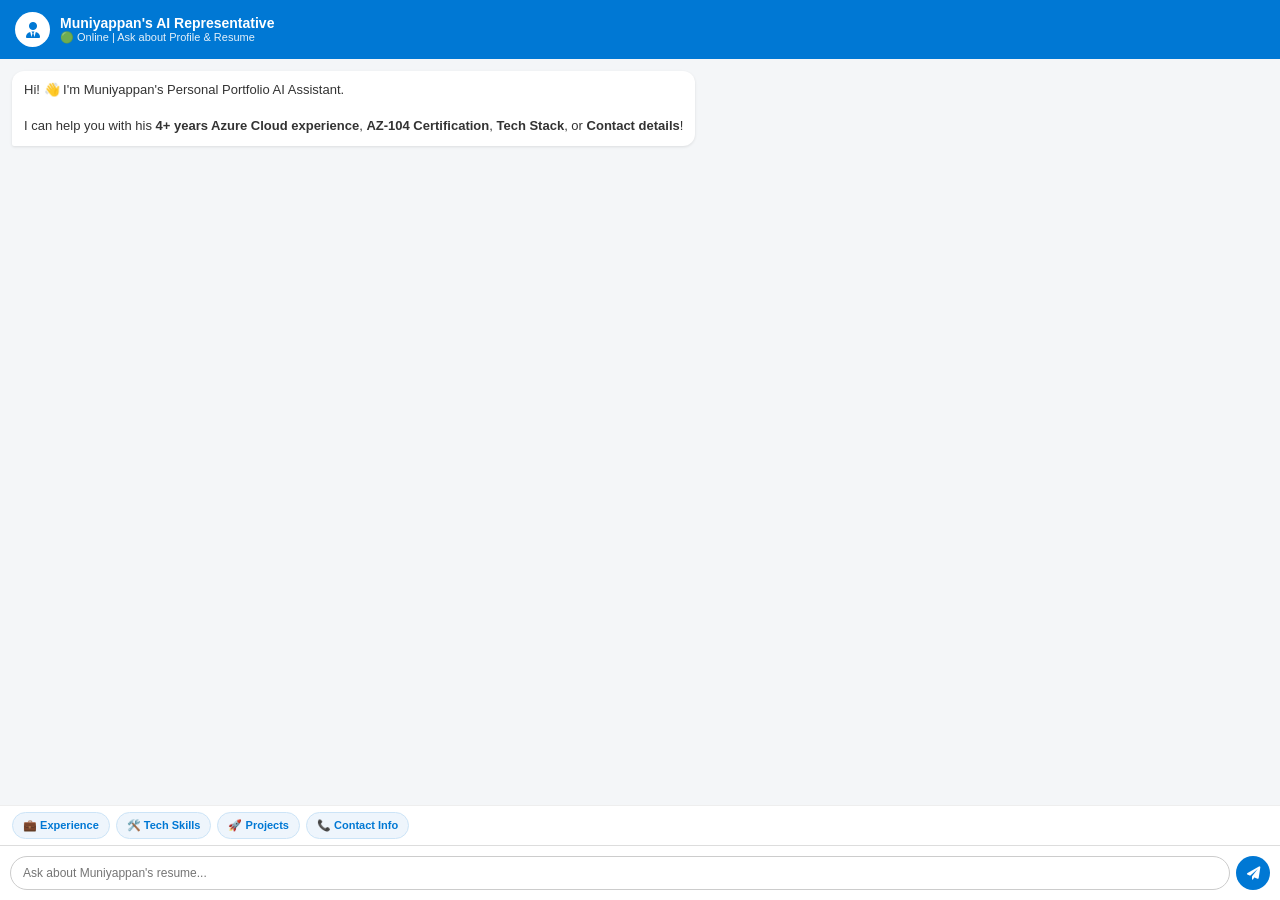
<file: chatbot/index.html>
<!DOCTYPE html>
<html lang="en">
<head>
  <meta charset="UTF-8">
  <meta name="viewport" content="width=device-width, initial-scale=1.0">
  <title>Muniyappan's AI Representative</title>
  <link rel="stylesheet" href="https://cdnjs.cloudflare.com/ajax/libs/font-awesome/6.0.0/css/all.min.css">
  <style>
    * { box-sizing: border-box; margin: 0; padding: 0; font-family: 'Segoe UI', sans-serif; }
    body { background-color: #f8f9fa; height: 100vh; display: flex; flex-direction: column; }
    
    .header { background: #0078d4; color: white; padding: 12px 15px; display: flex; align-items: center; gap: 10px; }
    .header-img { width: 35px; height: 35px; background: #fff; border-radius: 50%; display: flex; align-items: center; justify-content: center; color: #0078d4; font-weight: bold; }
    .header-title { font-size: 14px; font-weight: bold; }
    .header-status { font-size: 11px; opacity: 0.9; }

    .chat-body { flex: 1; padding: 12px; overflow-y: auto; display: flex; flex-direction: column; gap: 10px; background: #f4f6f8; }
    .msg { max-width: 85%; padding: 10px 12px; border-radius: 12px; font-size: 13px; line-height: 1.4; word-wrap: break-word; }
    .bot-msg { background: white; color: #333; align-self: flex-start; border-bottom-left-radius: 2px; box-shadow: 0 1px 3px rgba(0,0,0,0.1); }
    .user-msg { background: #0078d4; color: white; align-self: flex-end; border-bottom-right-radius: 2px; }

    .quick-btns { display: flex; gap: 6px; overflow-x: auto; padding: 6px 12px; background: #fff; border-top: 1px solid #eee; }
    .q-btn { background: #eef5fc; color: #0078d4; border: 1px solid #cce4f7; padding: 6px 10px; border-radius: 15px; font-size: 11px; white-space: nowrap; cursor: pointer; font-weight: 600; }
    .q-btn:hover { background: #0078d4; color: white; }

    .input-box { display: flex; padding: 10px; background: white; border-top: 1px solid #ddd; }
    .input-box input { flex: 1; border: 1px solid #ccc; padding: 8px 12px; border-radius: 20px; outline: none; font-size: 12px; }
    .input-box button { background: #0078d4; color: white; border: none; width: 34px; height: 34px; border-radius: 50%; margin-left: 6px; cursor: pointer; }
  </style>
</head>
<body>

  <div class="header">
    <div class="header-img"><i class="fas fa-user-tie"></i></div>
    <div>
      <div class="header-title">Muniyappan's AI Representative</div>
      <div class="header-status">🟢 Online | Ask about Profile & Resume</div>
    </div>
  </div>

  <div class="chat-body" id="chatBody">
    <div class="msg bot-msg">
      Hi! 👋 I'm Muniyappan's Personal Portfolio AI Assistant.<br><br>
      I can help you with his <b>4+ years Azure Cloud experience</b>, <b>AZ-104 Certification</b>, <b>Tech Stack</b>, or <b>Contact details</b>!
    </div>
  </div>

  <div class="quick-btns">
    <button class="q-btn" onclick="sendQuick('Tell me about Muniyappan\'s experience')">💼 Experience</button>
    <button class="q-btn" onclick="sendQuick('What are his key skills?')">🛠️ Tech Skills</button>
    <button class="q-btn" onclick="sendQuick('Show top projects')">🚀 Projects</button>
    <button class="q-btn" onclick="sendQuick('How to contact Muniyappan?')">📞 Contact Info</button>
  </div>

  <div class="input-box">
    <input type="text" id="userInput" placeholder="Ask about Muniyappan's resume..." onkeypress="if(event.key === 'Enter') sendMsg()">
    <button onclick="sendMsg()"><i class="fas fa-paper-plane"></i></button>
  </div>

  <script>
    const SYSTEM_PROMPT = `
    You are the official AI Portfolio Representative for Muniyappan Ayyanar.
    Your sole focus is to answer recruiters, hiring managers, and clients about Muniyappan's career and resume.

    Candidate Information:
    - Full Name: Muniyappan Ayyanar
    - Title: Azure Cloud Engineer | AZ-104 Certified
    - Experience: 4 years of experience in Cloud Operations, IaC, DevOps, and Identity Management.
    - Work History:
      * System Engineer at Infosys (Nov 2024 - Present): Automated Azure provisioning using Terraform/ARM (cut 50% manual effort), Managed Entra ID for 500+ users, Log Analytics/KQL dashboards, AKS microservices deployment with ArgoCD.
      * System Administrator at Wipro Ltd / AKAL Info Systems (Apr 2022 - Nov 2024): Administered Entra ID for 1000+ users, Hybrid AD Sync, Intune endpoint compliance, reduced audit findings by 40%.
    - Key Skills: Azure VMs, VNets, Entra ID, RBAC, Terraform, Bicep, ARM, AKS, Docker, Azure DevOps, ArgoCD, GitHub Actions, KQL, PowerShell, Python, ServiceNow.
    - Certifications: AZ-104 (Azure Administrator Associate), AZ-900 (Azure Fundamentals).
    - Education: B.E. in Electronics & Communication Engineering (Anna University, 2021).
    - Contact: Email: muniyappan022000@gmail.com | Phone: +91-9786060384 | Bengaluru, India
    - Profiles: LinkedIn: linkedin.com/in/muniyappan-a-4937b8201 | GitHub: github.com/muniyappan1319

    Instructions:
    - Only answer about Muniyappan's background, technical capabilities, certifications, and project experience.
    - Keep answers professional, crisp, and recruiter-friendly.
    `;

    // Static fallback answers for quick buttons (instant response)
    const QUICK_ANSWERS = {
      "Tell me about Muniyappan's experience": "Muniyappan is an **AZ-104 Certified Azure Cloud Engineer** with **4 years of experience**.\n\n• **Infosys** (Nov 2024 - Present): Azure Cloud Operations, IaC (Terraform/ARM), AKS, ArgoCD & Log Analytics.\n• **Wipro Ltd** (Apr 2022 - Nov 2024): Cloud & Identity Ops (Entra ID for 1000+ users, Hybrid AD Sync & Intune).",
      "What are his key skills?": "Here are Muniyappan's core technical competencies:\n\n• **Cloud & Infra:** Azure VMs, VNet, Load Balancers, Storage, AWS/GCP basics.\n• **Security & IAM:** Entra ID, RBAC, Conditional Access, MFA.\n• **IaC & DevOps:** Terraform, Bicep, ARM, Docker, AKS, Azure DevOps, ArgoCD, GitHub Actions.\n• **Scripting & Monitoring:** PowerShell, Python, KQL, Log Analytics, Azure Monitor.",
      "Show top projects": "Key Projects by Muniyappan:\n\n1. **AKS Microservices Voting App:** Built CI/CD pipelines in Azure DevOps (YAML) + GitOps with ArgoCD.\n2. **On-Prem AD to Entra ID Migration:** Migrated 5,000+ users with Azure AD Connect & DR planning.\n3. **Enterprise Azure Automation:** Automated VM/VNet provisioning via Terraform (reduced 50% effort).",
      "How to contact Muniyappan?": "You can reach out to Muniyappan directly:\n\n📧 **Email:** muniyappan022000@gmail.com\n📞 **Phone:** +91-9786060384\n📍 **Location:** Bengaluru, India\n🔗 **LinkedIn:** linkedin.com/in/muniyappan-a-4937b8201"
    };

    function sendQuick(text) {
      appendMsg(text, 'user-msg');
      if (QUICK_ANSWERS[text]) {
        setTimeout(() => appendMsg(QUICK_ANSWERS[text].replace(/\n/g, '<br>'), 'bot-msg'), 300);
      } else {
        fetchAI(text);
      }
    }

    function sendMsg() {
      const input = document.getElementById('userInput');
      const val = input.value.trim();
      if (!val) return;
      
      appendMsg(val, 'user-msg');
      input.value = '';

      if (QUICK_ANSWERS[val]) {
        appendMsg(QUICK_ANSWERS[val].replace(/\n/g, '<br>'), 'bot-msg');
      } else {
        // Fallback or generic AI reply
        setTimeout(() => {
          appendMsg(`Thanks for reaching out! For detailed inquiries about Muniyappan's profile, feel free to email him at <b>muniyappan022000@gmail.com</b> or call <b>+91-9786060384</b>.`, 'bot-msg');
        }, 500);
      }
    }

    function appendMsg(html, className) {
      const body = document.getElementById('chatBody');
      const div = document.createElement('div');
      div.className = `msg ${className}`;
      div.innerHTML = html;
      body.appendChild(div);
      body.scrollTop = body.scrollHeight;
    }
  </script>
</body>
</html>
</file>
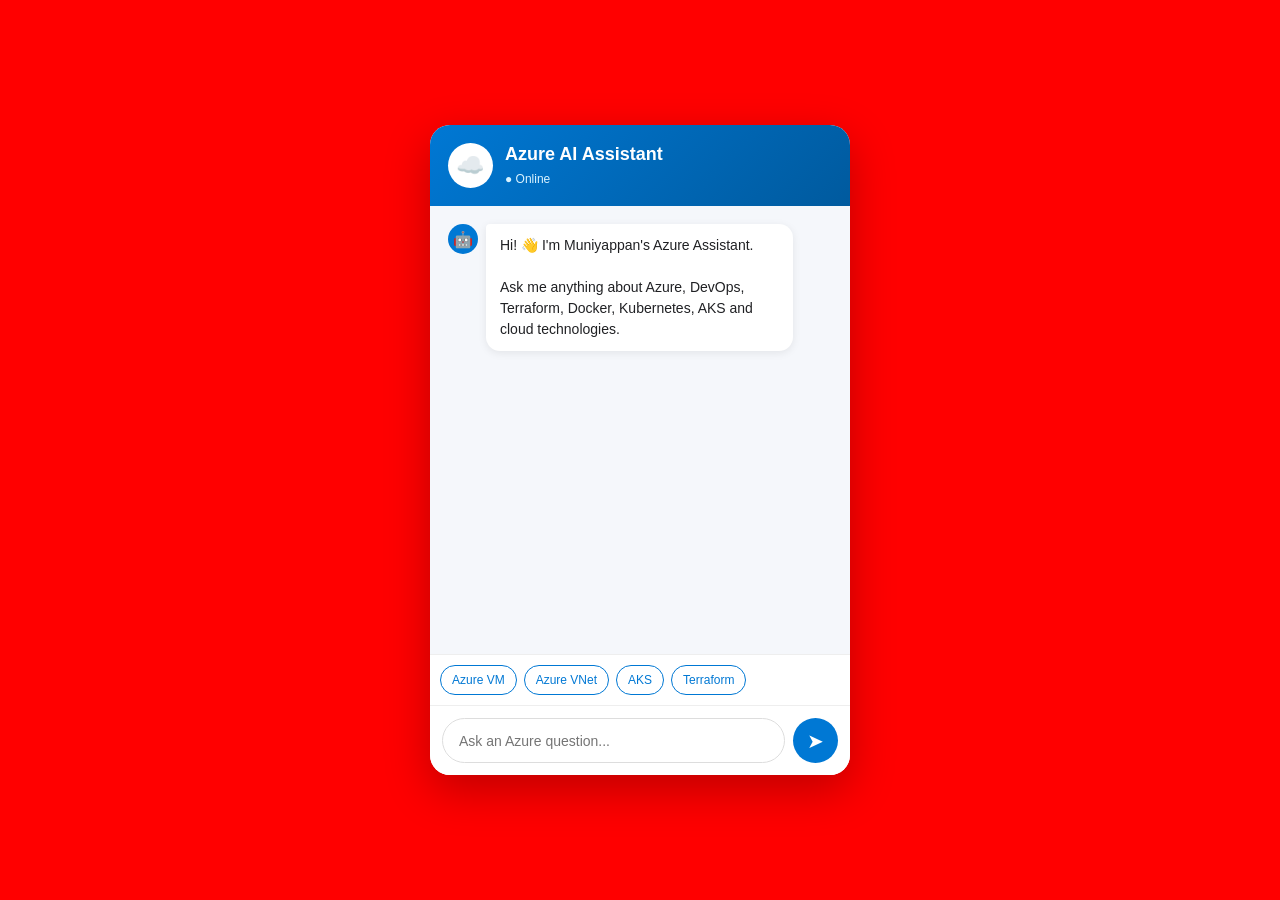
<file: chatbot/chatbot.html>
<!DOCTYPE html>
<html lang="en">
<head>
    <meta charset="UTF-8">
    <meta name="viewport" content="width=device-width, initial-scale=1.0">

    <title>Azure AI Assistant</title>

    <link rel="stylesheet" href="chatbot.css">
</head>

<body>

    <div class="chatbot-container">

        <!-- Header -->
        <div class="chat-header">
            <div class="bot-avatar">☁️</div>

            <div class="bot-info">
                <h2>Azure AI Assistant</h2>
                <span>● Online</span>
            </div>
        </div>


        <!-- Chat Messages -->
        <div class="chat-messages" id="chatMessages">

            <div class="message bot-message">
                <div class="message-avatar">🤖</div>

                <div class="message-content">
                    Hi! 👋 I'm Muniyappan's Azure Assistant.
                    <br><br>
                    Ask me anything about Azure, DevOps, Terraform,
                    Docker, Kubernetes, AKS and cloud technologies.
                </div>
            </div>

        </div>


        <!-- Quick Questions -->
        <div class="quick-questions">

            <button onclick="askQuestion('What is Azure VM?')">
                Azure VM
            </button>

            <button onclick="askQuestion('What is Azure VNet?')">
                Azure VNet
            </button>

            <button onclick="askQuestion('What is AKS?')">
                AKS
            </button>

            <button onclick="askQuestion('What is Terraform?')">
                Terraform
            </button>

        </div>


        <!-- Input -->
        <div class="chat-input-area">

            <input
                type="text"
                id="userInput"
                placeholder="Ask an Azure question..."
                autocomplete="off"
            >

            <button id="sendButton" onclick="sendMessage()">
                ➤
            </button>

        </div>

    </div>

    <script src="chatbot.js"></script>

</body>
</html>
</file>
<file: chatbot/chatbot.css>
body {
    background: red !important;
}
* {
    margin: 0;
    padding: 0;
    box-sizing: border-box;
}

body {
    font-family: Arial, sans-serif;
    background: #f5f7fb;
    min-height: 100vh;
    display: flex;
    justify-content: center;
    align-items: center;
}

.chatbot-container {
    width: 420px;
    height: 650px;
    background: white;
    border-radius: 20px;
    overflow: hidden;
    display: flex;
    flex-direction: column;
    box-shadow: 0 15px 45px rgba(0, 0, 0, 0.25);
}

.chat-header {
    background: linear-gradient(135deg, #0078d4, #005a9e);
    color: white;
    padding: 18px;
    display: flex;
    align-items: center;
    gap: 12px;
}

.bot-avatar {
    width: 45px;
    height: 45px;
    background: white;
    border-radius: 50%;
    display: flex;
    align-items: center;
    justify-content: center;
    font-size: 23px;
}

.bot-info h2 {
    font-size: 18px;
    margin-bottom: 4px;
}

.bot-info span {
    font-size: 12px;
    color: #d9f3ff;
}

.chat-messages {
    flex: 1;
    padding: 18px;
    overflow-y: auto;
    background: #f5f7fb;
}

.message {
    display: flex;
    margin-bottom: 16px;
    gap: 8px;
}

.message-avatar {
    width: 30px;
    height: 30px;
    background: #0078d4;
    color: white;
    border-radius: 50%;
    display: flex;
    align-items: center;
    justify-content: center;
    flex-shrink: 0;
}

.message-content {
    max-width: 80%;
    padding: 11px 14px;
    border-radius: 14px;
    font-size: 14px;
    line-height: 1.5;
}

.bot-message .message-content {
    background: white;
    color: #202124;
    border-top-left-radius: 4px;
    box-shadow: 0 2px 8px rgba(0, 0, 0, 0.08);
}

.user-message {
    justify-content: flex-end;
}

.user-message .message-content {
    background: #0078d4;
    color: white;
    border-top-right-radius: 4px;
}

.quick-questions {
    display: flex;
    gap: 7px;
    padding: 10px;
    overflow-x: auto;
    background: white;
    border-top: 1px solid #eee;
}

.quick-questions button {
    white-space: nowrap;
    padding: 7px 11px;
    border: 1px solid #0078d4;
    background: white;
    color: #0078d4;
    border-radius: 20px;
    cursor: pointer;
    font-size: 12px;
}

.quick-questions button:hover {
    background: #0078d4;
    color: white;
}

.chat-input-area {
    display: flex;
    padding: 12px;
    background: white;
    border-top: 1px solid #eee;
    gap: 8px;
}

.chat-input-area input {
    flex: 1;
    border: 1px solid #ddd;
    border-radius: 25px;
    padding: 12px 16px;
    outline: none;
    font-size: 14px;
}

.chat-input-area input:focus {
    border-color: #0078d4;
}

.chat-input-area button {
    width: 45px;
    height: 45px;
    border: none;
    border-radius: 50%;
    background: #0078d4;
    color: white;
    font-size: 20px;
    cursor: pointer;
}

.chat-input-area button:hover {
    background: #005a9e;
}

@media (max-width: 500px) {
    .chatbot-container {
        width: 100%;
        height: 100vh;
        border-radius: 0;
    }
}
</file>
